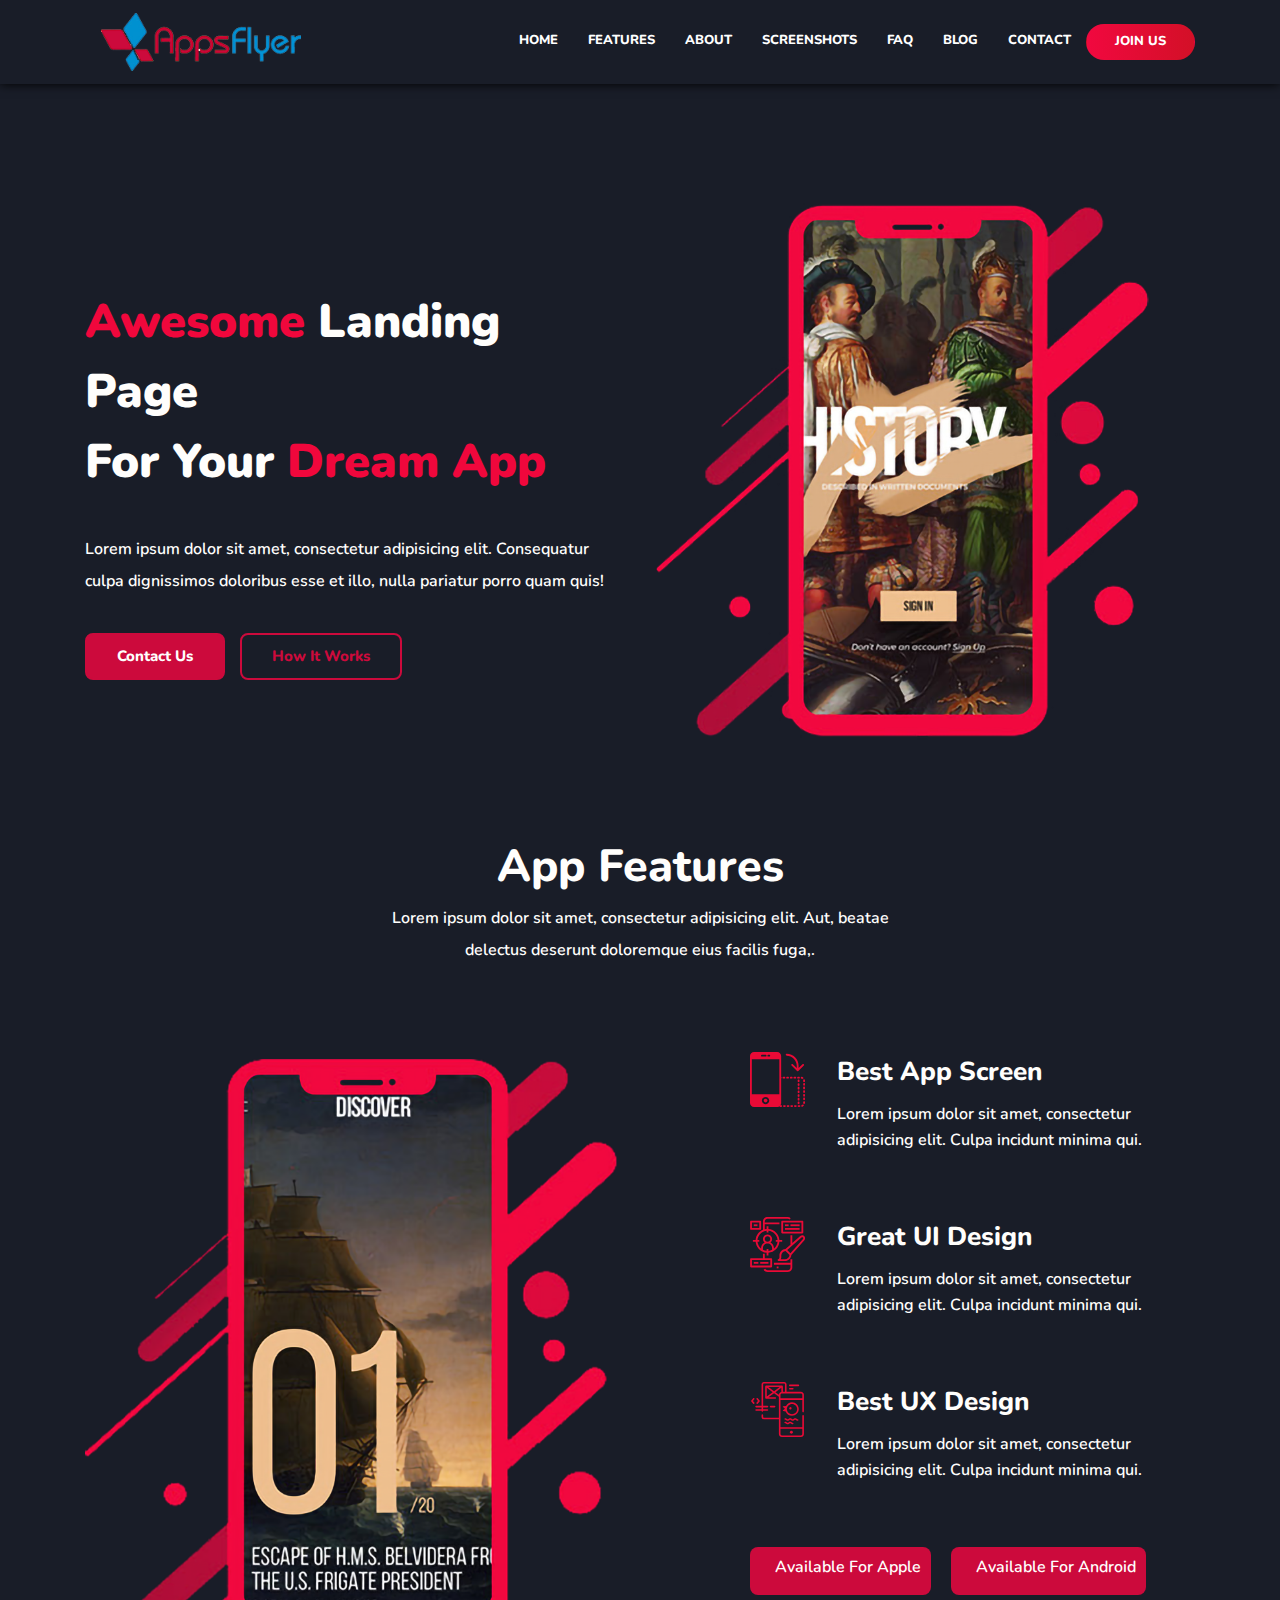
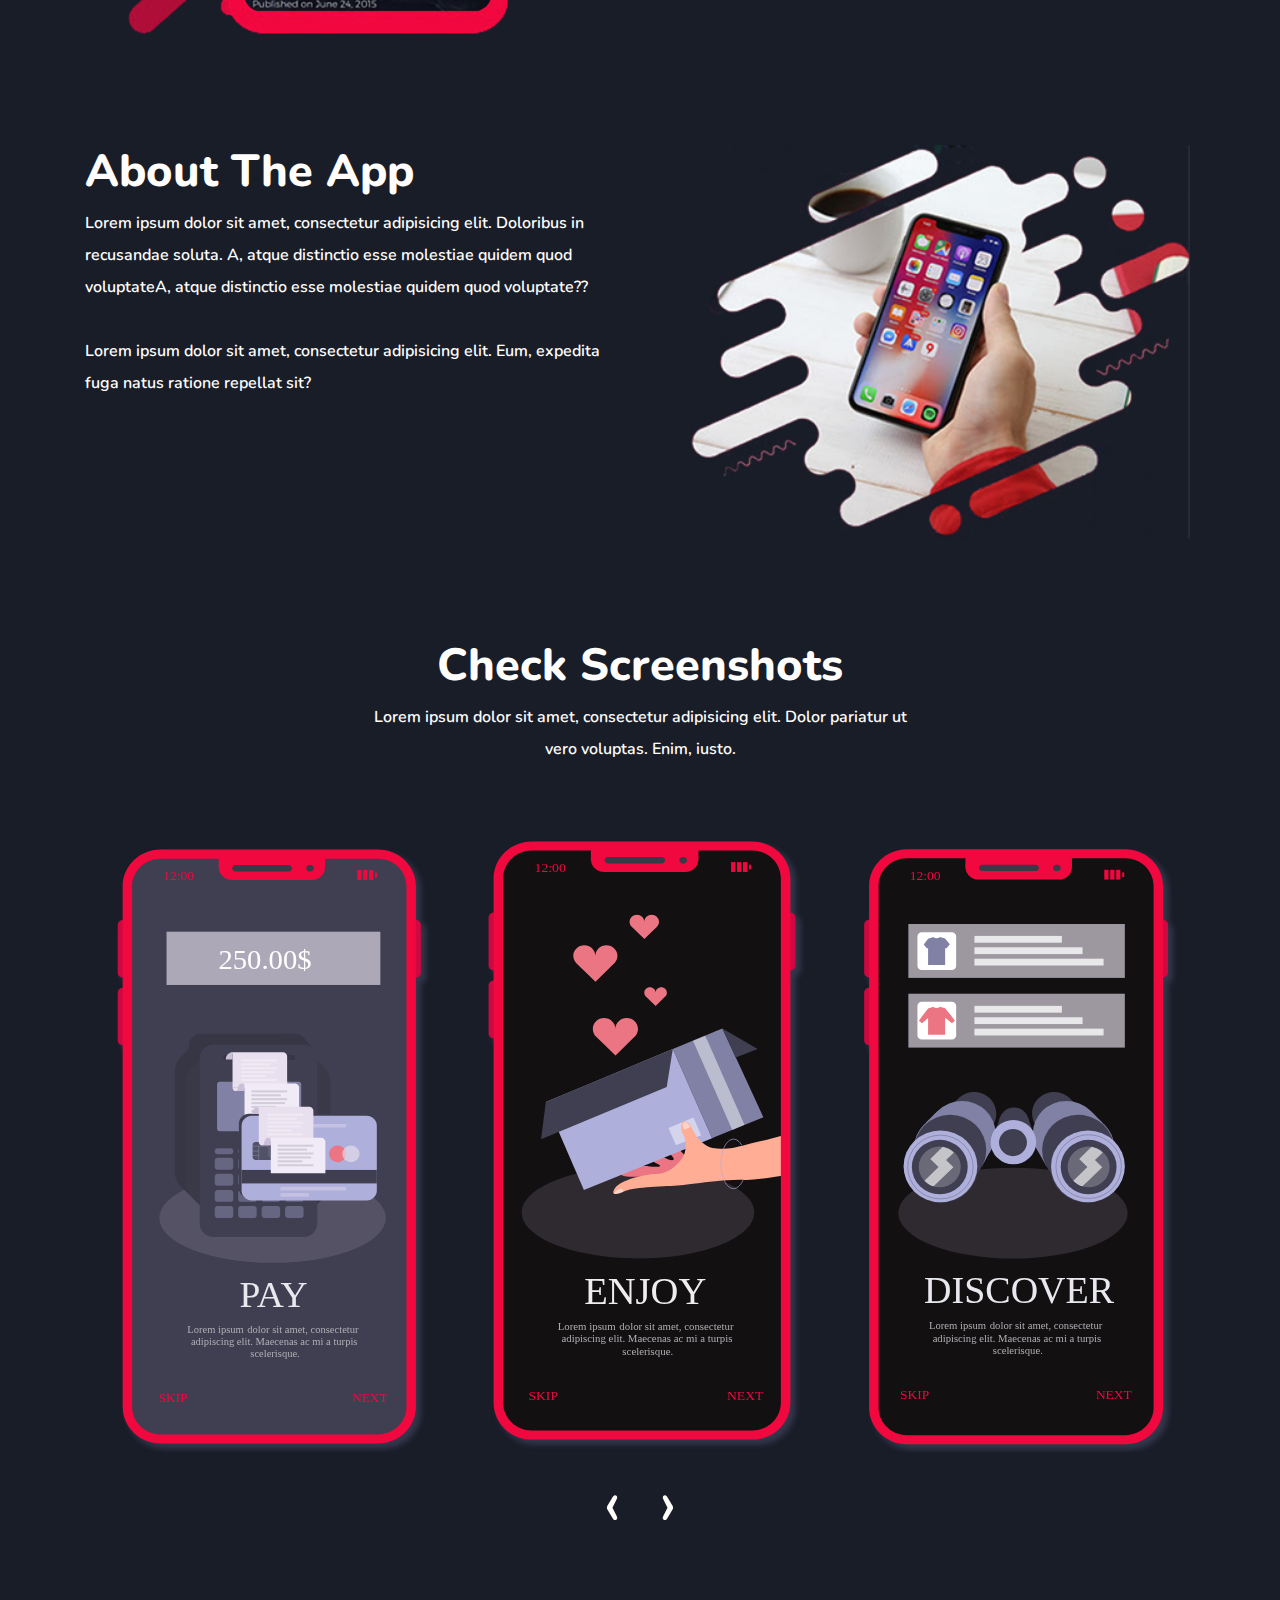
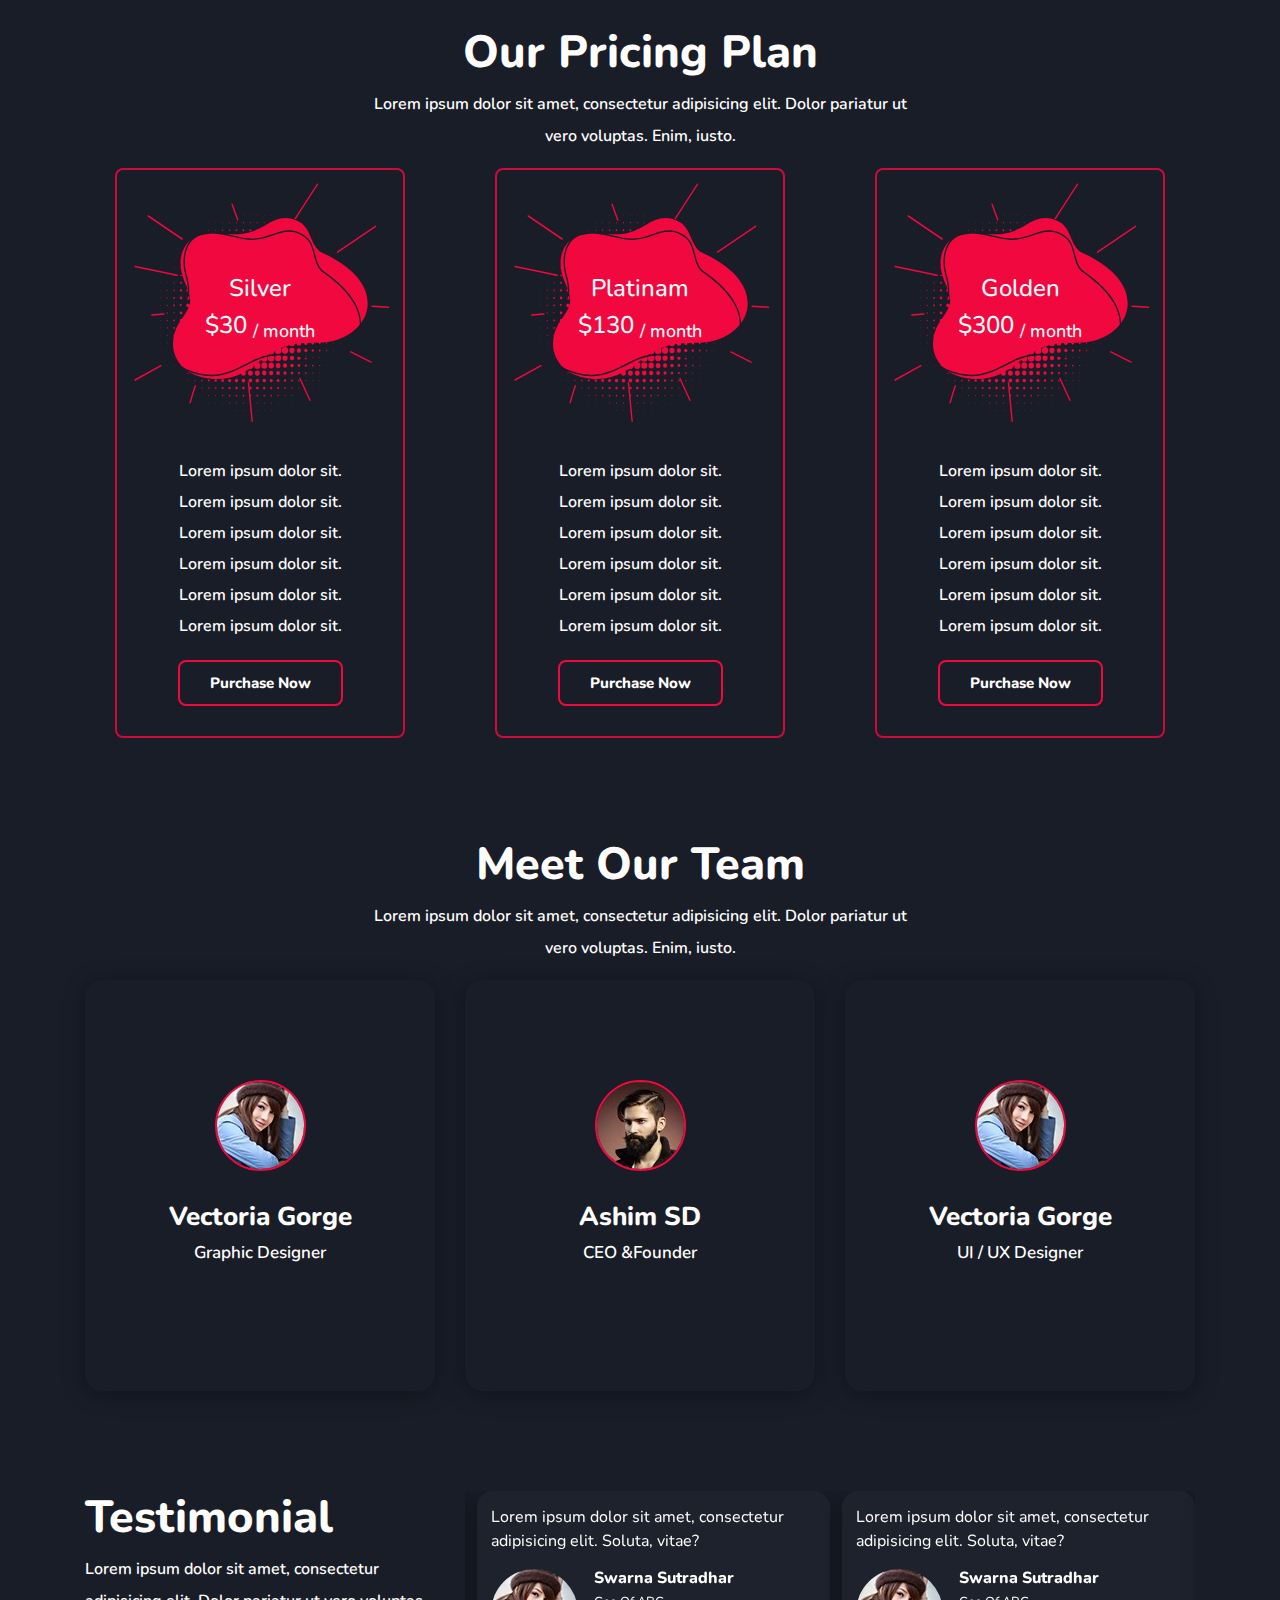
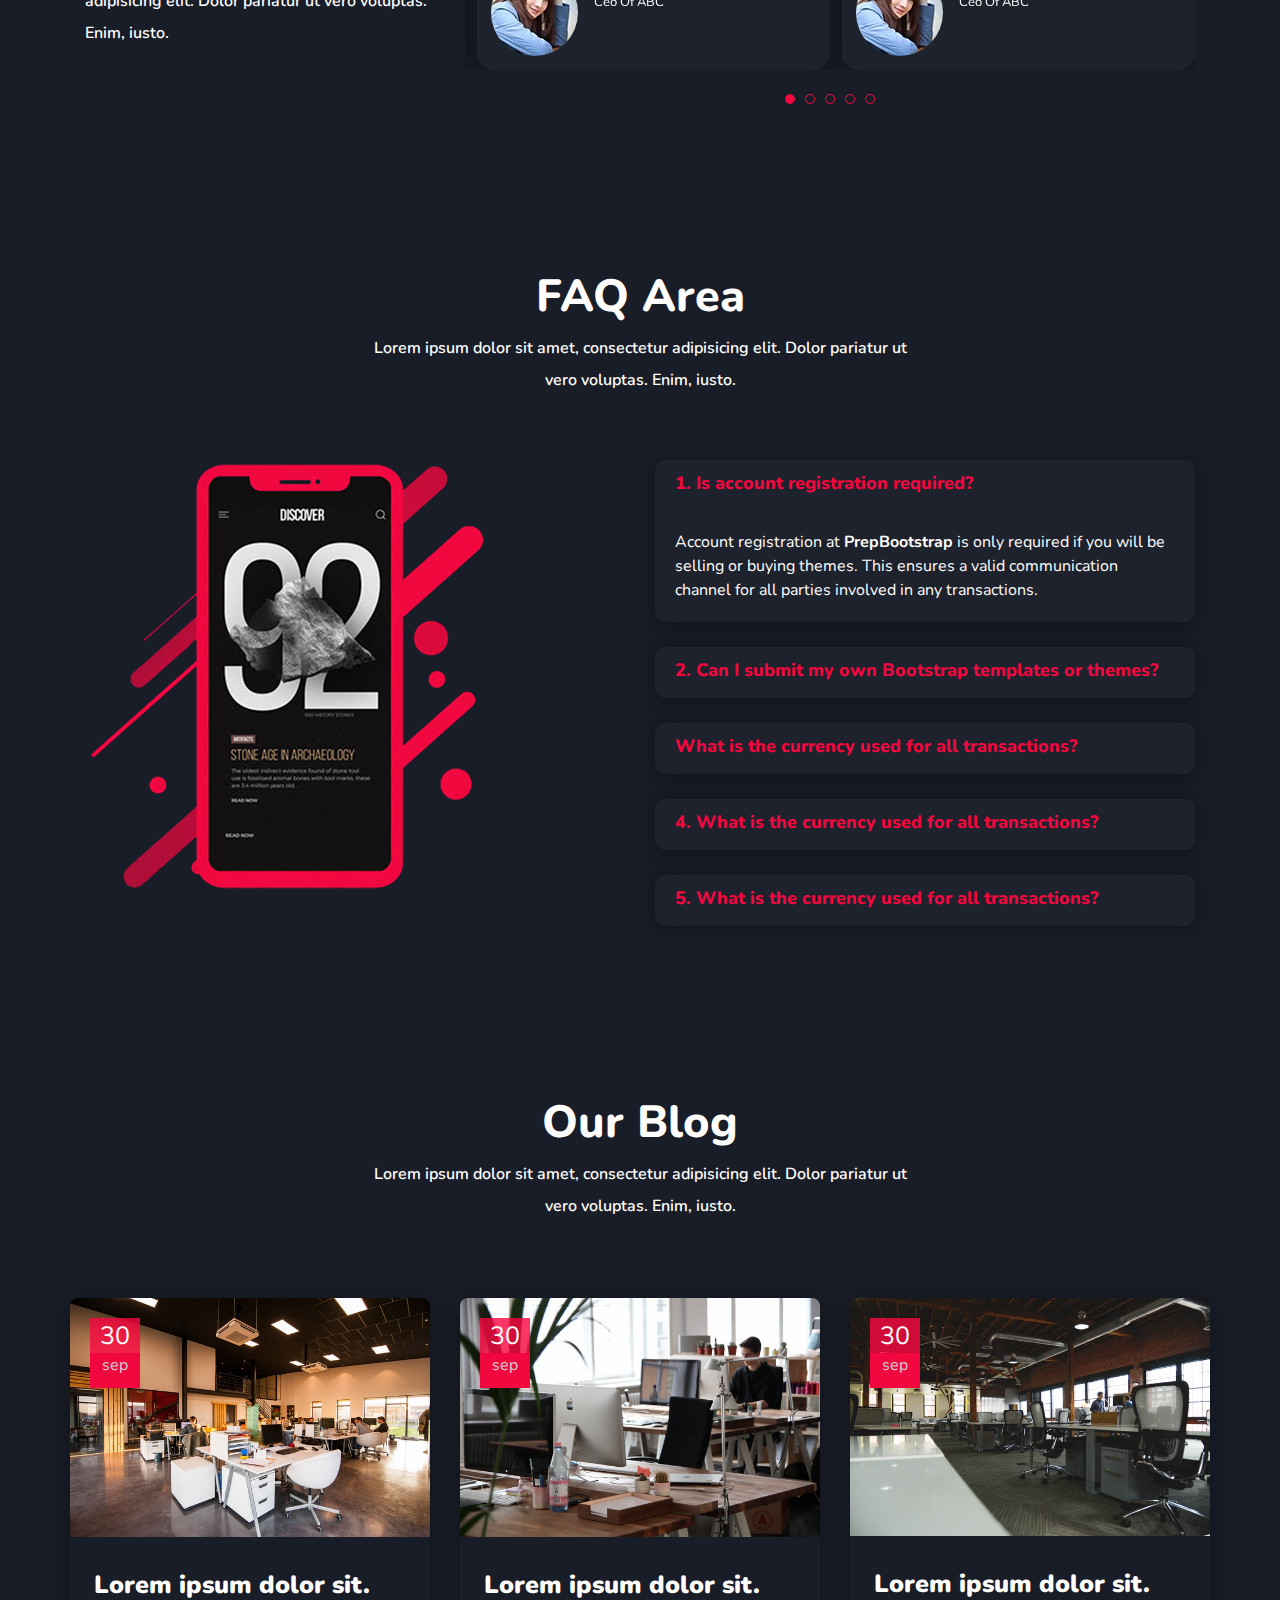
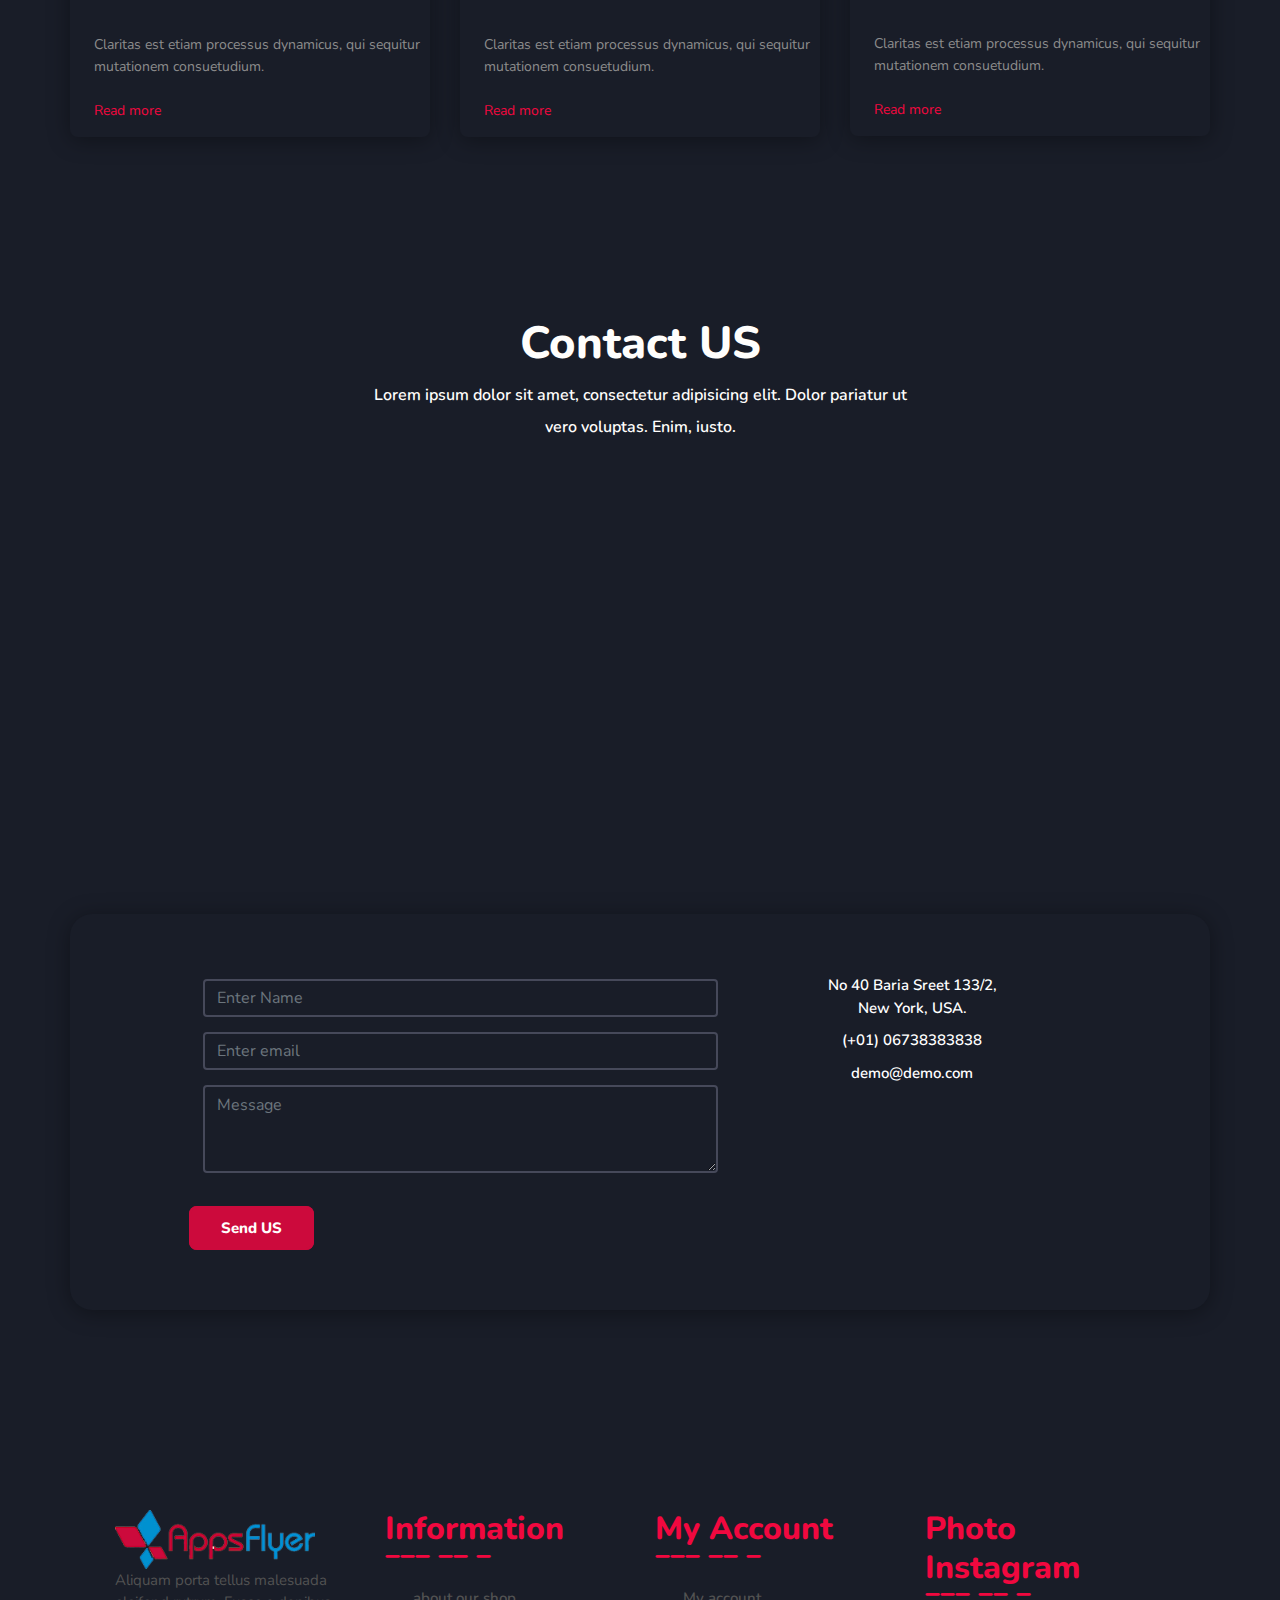
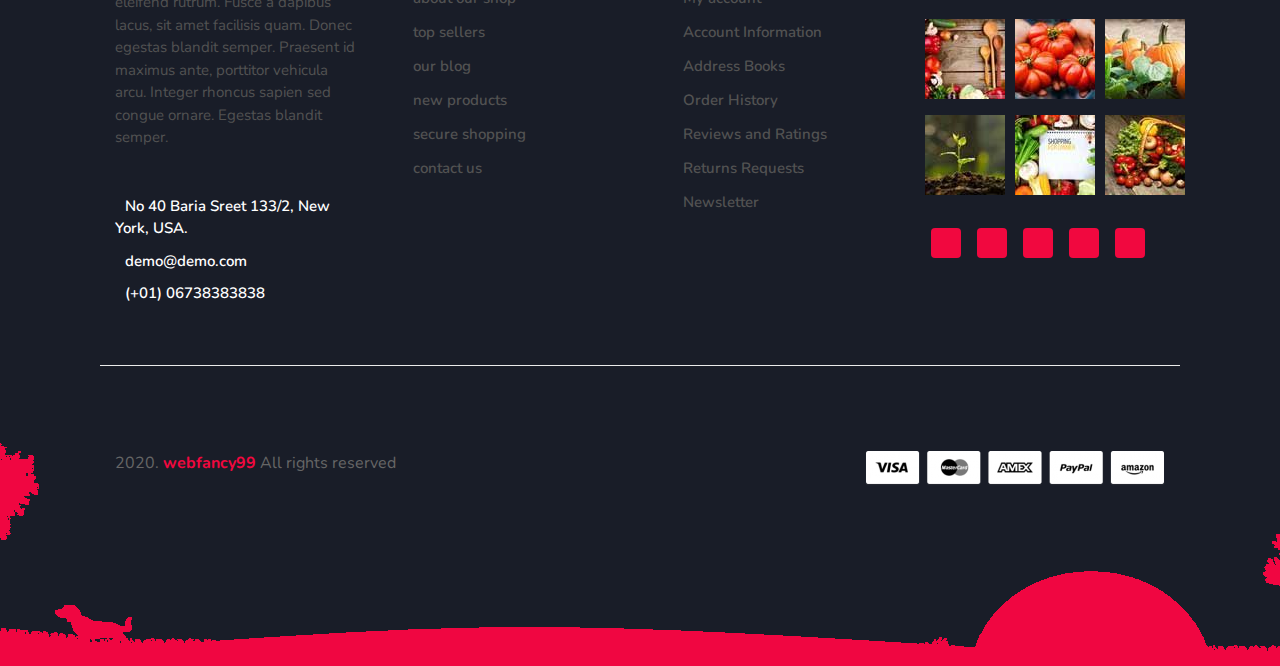
<file: index.html>
<!doctype html>
<html lang="en">


<head>
    <meta charset="UTF-8">
    <meta name="viewport"
          content="width=device-width, user-scalable=no, initial-scale=1.0, maximum-scale=1.0, minimum-scale=1.0">
    <meta http-equiv="X-UA-Compatible" content="ie=edge">
    <!--Page Title Here-->
    <title>App Landing Page</title>
    <!--Slick slider css file-->
    <link rel="stylesheet" href="css/slick.css">
    <!--Owl slider css file-->
    <link rel="stylesheet" href="css/owl.carousel.min.css">
    <!--bootstrap style css file-->
    <link rel="stylesheet" href="css/bootstrap.min.css">
    <!--Main style css file-->
    <link rel="stylesheet" href="css/style.css">
</head>
<body>

<!--banner and menu area -->
<div class="#Home">
    <!--    menu area-->
    <div class="menu-area">
        <div class="container">
            <nav class="navbar navbar-expand-lg navbar-light ">
                <a class="navbar-brand" href="#"><img class="img-fluid" src="images/logo.png" alt="logo"></a>
                <button class="navbar-toggler" type="button" data-toggle="collapse" data-target="#navbarNav" aria-controls="navbarNav" aria-expanded="false" aria-label="Toggle navigation">
                    <span class="navbar-toggler-icon"></span>
                </button>
                <div class="collapse navbar-collapse align-content-end" id="navbarNav">
                    <ul class="navbar-nav ">
                        <li class="nav-item active">
                            <a class="nav-link" href="#Home">Home</a>
                        </li>
                        <li class="nav-item">
                            <a class="nav-link" href="#Features">Features</a>
                        </li>
                        <li class="nav-item">
                            <a class="nav-link" href="#About">About</a>
                        </li>
                        <li class="nav-item">
                            <a class="nav-link" href="#Screenshots">Screenshots</a>
                        </li>
                        <li class="nav-item">
                            <a class="nav-link" href="#Faq">Faq</a>
                        </li>
                        <li class="nav-item">
                            <a class="nav-link" href="#blog-area">Blog</a>
                        </li>
                        <li class="nav-item">
                            <a class="nav-link" href="#Contact">Contact </a>
                        </li>
                        <li class="nav-item">
                            <a class="nav-link btn join-us-btn" href="#">Join Us</a>
                        </li>

                    </ul>
                </div>
            </nav>
        </div>
    </div>
   <!-- banner area-->
   <div class="banner-area">
       <div class="container mt-5">
           <div class="row">
               <div class="col-lg-6">
                   <h1 class="banner-heading"><span class="text-color">Awesome</span> Landing Page <br>For Your <span class="text-color">Dream App</span></h1>
                   <p class="banner-text">Lorem ipsum dolor sit amet, consectetur adipisicing elit. Consequatur culpa dignissimos doloribus esse et illo, nulla pariatur porro quam quis!</p>
                   <div class="banner-btn">
                       <ul class="d-flex">
                           <li><a class="btn btn1" href="#">Contact Us</a></li>
                           <li><a class="btn btn2" href="#"><i class="far fa-play-circle"></i> How It Works</a></li>
                       </ul>
                   </div>
               </div>
               <div class="col-lg-6">
                   <img class="img-fluid banner-img" src="images/1.png" alt="image">
               </div>
           </div>
       </div>
   </div>
</div>
<!--banner and menu area end-->

<!--app features area-->
<div id="Features">
    <div class="container">
        <div class="row">
            <div class="col-lg-6 text-center m-auto">
                <h2 class="section-heading">App Features</h2>
                <p class="section-text">Lorem ipsum dolor sit amet, consectetur adipisicing elit. Aut, beatae delectus deserunt doloremque eius facilis fuga,.</p>
            </div>
        </div>
        <div class="row feature-content-area">
            <div class="col-lg-6">
                <img class="img-fluid" src="images/2.png" alt="image">
            </div>
            <div class="col-lg-1"></div>
            <div class="col-lg-5">
                <ul class="feature-row d-flex">
                    <li><img src="images/screen.svg" alt="Image"></li>
                    <li>
                        <ul class="feature-content">
                            <li class="feature-title">Best App Screen</li>
                            <li class="feature-text">Lorem ipsum dolor sit amet, consectetur adipisicing elit. Culpa incidunt minima qui.</li>
                        </ul>
                    </li>
                </ul>
                <ul class="feature-row d-flex">
                    <li><img src="images/ui.svg" alt="Image"></li>
                    <li>
                        <ul class="feature-content">
                            <li class="feature-title">Great UI Design</li>
                            <li class="feature-text">Lorem ipsum dolor sit amet, consectetur adipisicing elit. Culpa incidunt minima qui.</li>
                        </ul>
                    </li>
                </ul>
                <ul class="feature-row d-flex">
                    <li><img src="images/ux.svg" alt="Image"></li>
                    <li>
                        <ul class="feature-content">
                            <li class="feature-title">Best UX Design</li>
                            <li class="feature-text">Lorem ipsum dolor sit amet, consectetur adipisicing elit. Culpa incidunt minima qui.</li>
                        </ul>
                    </li>
                </ul>
                <ul class="download-option d-flex">
                    <li class="download-option1">
                        <a class="apple" href="#">
                             <ul class="d-flex">
                                <li><i class="fab fa-apple"></i></li>
                                <li>Available For Apple</li>
                             </ul>
                        </a>
                    </li>
                    <li class="download-option2">
                        <a class="android" href="#">
                            <ul class="d-flex">
                               <li><i class="fab fa-google-play"></i></li>
                               <li>Available For Android</li>
                             </ul>
                        </a>
                    </li>
                </ul>
            </div>
        </div>
    </div>
</div>
<!--app features area END-->

<!--about area -->
<div id="About">
    <div class="container">
        <div class="row">
            <div class="col-lg-6">
                <h3 class="section-heading">About The App</h3>
                <p class="section-text">
                    Lorem ipsum dolor sit amet, consectetur adipisicing elit. Doloribus in recusandae soluta. A, atque distinctio esse molestiae quidem quod voluptateA, atque distinctio esse molestiae quidem quod voluptate??
                    <br>
                    <br>
                    Lorem ipsum dolor sit amet, consectetur adipisicing elit. Eum, expedita fuga natus ratione repellat sit?
                </p>
            </div>
            <div class="col-lg-6">
                <img class="img-fluid about-img" src="images/4.png" alt="image">
            </div>
        </div>
    </div>
</div>
<!--about area END-->

<!--Screenshot area-->
<div id="Screenshots">
    <div class="container">
        <div class="row">
            <div class="col-lg-6 text-center m-auto">
                <h3 class="section-heading">Check Screenshots</h3>
                <p class="section-text"> Lorem ipsum dolor sit amet, consectetur adipisicing elit. Dolor pariatur ut vero voluptas. Enim, iusto.</p>
            </div>
        </div>
        <div class="row pt-5">
            <div class="col-lg-12">
                <div class="screenshots-area">
                    <div class="owl-carousel">
                        <img class="img-fluid" src="images/mobile1.svg" alt="image">
                        <img class="img-fluid" src="images/mobile2.svg" alt="image">
                        <img class="img-fluid" src="images/mobile3.svg" alt="image">
                        <img class="img-fluid" src="images/mobile1.svg" alt="image">
                        <img class="img-fluid" src="images/mobile2.svg" alt="image">
                        <img class="img-fluid" src="images/mobile3.svg" alt="image">
                    </div>
                </div>
            </div>
        </div>
    </div>
</div>
<!--Screenshot area END-->

<!--Pricing area start-->
<div id="pricing-plan">
    <div class="container">
        <div class="row">
            <div class="col-lg-6 text-center m-auto">
                <h3 class="section-heading">Our Pricing Plan</h3>
                <p class="section-text"> Lorem ipsum dolor sit amet, consectetur adipisicing elit. Dolor pariatur ut vero voluptas. Enim, iusto.</p>
            </div>
        </div>
        <div class="row pricing-area">
            <div class="col-lg-4">
                <div class="pricing-table text-center" >
                    <div class="pricing-header">
                        <h4>Silver</h4>
                        <h4>$30 <sub>/ month</sub></h4>
                    </div>
                    <ul class="price-list-content">
                        <li>Lorem ipsum dolor sit. </li>
                        <li>Lorem ipsum dolor sit. </li>
                        <li>Lorem ipsum dolor sit. </li>
                        <li>Lorem ipsum dolor sit. </li>
                        <li>Lorem ipsum dolor sit. </li>
                        <li>Lorem ipsum dolor sit. </li>
                    </ul>
                    <a class="btn purchase-btn" href="#">Purchase Now</a>
                </div>
            </div>
            <div class="col-lg-4">
                <div class="pricing-table text-center" >
                    <div class="pricing-header">
                        <h4>Platinam</h4>
                        <h4>$130 <sub>/ month</sub></h4>
                    </div>
                    <ul class="price-list-content">
                        <li>Lorem ipsum dolor sit. </li>
                        <li>Lorem ipsum dolor sit. </li>
                        <li>Lorem ipsum dolor sit. </li>
                        <li>Lorem ipsum dolor sit. </li>
                        <li>Lorem ipsum dolor sit. </li>
                        <li>Lorem ipsum dolor sit. </li>
                    </ul>
                    <a class="btn purchase-btn" href="#">Purchase Now</a>
                </div>
            </div>
            <div class="col-lg-4">
                <div class="pricing-table text-center" >
                    <div class="pricing-header">
                        <h4>Golden</h4>
                        <h4>$300 <sub>/ month</sub></h4>
                    </div>
                    <ul class="price-list-content">
                        <li>Lorem ipsum dolor sit. </li>
                        <li>Lorem ipsum dolor sit. </li>
                        <li>Lorem ipsum dolor sit. </li>
                        <li>Lorem ipsum dolor sit. </li>
                        <li>Lorem ipsum dolor sit. </li>
                        <li>Lorem ipsum dolor sit. </li>
                    </ul>
                    <a class="btn purchase-btn" href="#">Purchase Now</a>
                </div>
            </div>
        </div>
    </div>
</div>
<!--Pricing area End-->

<!--Our team area-->
<div id="our-team">
    <div class="container">
        <div class="row">
            <div class="col-lg-6 text-center m-auto">
                <h3 class="section-heading">Meet Our Team </h3>
                <p class="section-text"> Lorem ipsum dolor sit amet, consectetur adipisicing elit. Dolor pariatur ut vero voluptas. Enim, iusto.</p>
            </div>
        </div>
        <div class="row our-team-area">
            <div class="col-lg-4">
                <div class="team-member text-center">
                    <img class="team-member-img" src="images/1.jpg" alt="image">
                    <h4 class="member-name">Vectoria  Gorge</h4>
                    <p class="member-post">Graphic Designer</p>
                    <ul class="d-flex social-media ">
                        <li><a href="#"><i class="fab fa-facebook-f"></i></a></li>
                        <li><a href="#"><i class="fab fa-behance"></i></a></li>
                        <li><a href="#"><i class="fab fa-linkedin-in"></i></a></li>
                    </ul>
                </div>
            </div>
            <div class="col-lg-4">
                <div class="team-member text-center">
                    <img class="team-member-img" src="images/2.jpg" alt="image">
                    <h4 class="member-name">Ashim SD</h4>
                    <p class="member-post">CEO &Founder</p>
                    <ul class="d-flex social-media ">
                        <li><a href="#"><i class="fab fa-facebook-f"></i></a></li>
                        <li><a href="#"><i class="fab fa-behance"></i></a></li>
                        <li><a href="#"><i class="fab fa-linkedin-in"></i></a></li>
                    </ul>
                </div>
            </div>
            <div class="col-lg-4">
                <div class="team-member text-center">
                    <img class="team-member-img" src="images/3.jpg" alt="image">
                    <h4 class="member-name">Vectoria  Gorge</h4>
                    <p class="member-post">UI / UX Designer</p>
                    <ul class="d-flex social-media ">
                        <li><a href="#"><i class="fab fa-facebook-f"></i></a></li>
                        <li><a href="#"><i class="fab fa-behance"></i></a></li>
                        <li><a href="#"><i class="fab fa-linkedin-in"></i></a></li>
                    </ul>
                </div>
            </div>
        </div>
        <div class="row testimonial-area">
            <div class="col-lg-4">
                <h3 class="section-heading">Testimonial</h3>
                <p class="section-text"> Lorem ipsum dolor sit amet, consectetur adipisicing elit. Dolor pariatur ut vero voluptas. Enim, iusto.</p>
            </div>
            <div class="col-lg-8 ">
                <div class="multiple-items">
                    <div class="clint-area">
                        <p>Lorem ipsum dolor sit amet, consectetur adipisicing elit. Soluta, vitae?</p>
                        <ul class="d-flex">
                            <li><img class="clint-img" src="images/1.jpg" alt="image"></li>
                            <li class="ml-3">
                                <h5 class="clint-name">Swarna Sutradhar</h5>
                                <p class="clint-post">Ceo Of ABC</p>
                            </li>
                        </ul>
                    </div>
                    <div class="clint-area">
                        <p>Lorem ipsum dolor sit amet, consectetur adipisicing elit. Soluta, vitae?</p>
                        <ul class="d-flex">
                            <li><img class="clint-img" src="images/1.jpg" alt="image"></li>
                            <li class="ml-3">
                                <h5 class="clint-name">Swarna Sutradhar</h5>
                                <p class="clint-post">Ceo Of ABC</p>
                            </li>
                        </ul>
                    </div>
                    <div class="clint-area">
                        <p>Lorem ipsum dolor sit amet, consectetur adipisicing elit. Soluta, vitae?</p>
                        <ul class="d-flex">
                            <li><img class="clint-img" src="images/1.jpg" alt="image"></li>
                            <li class="ml-3">
                                <h5 class="clint-name">Swarna Sutradhar</h5>
                                <p class="clint-post">Ceo Of ABC</p>
                            </li>
                        </ul>
                    </div>
                    <div class="clint-area">
                        <p>Lorem ipsum dolor sit amet, consectetur adipisicing elit. Soluta, vitae?</p>
                        <ul class="d-flex">
                            <li><img class="clint-img" src="images/1.jpg" alt="image"></li>
                            <li class="ml-3">
                                <h5 class="clint-name">Swarna Sutradhar</h5>
                                <p class="clint-post">Ceo Of ABC</p>
                            </li>
                        </ul>
                    </div>
                    <div class="clint-area">
                        <p>Lorem ipsum dolor sit amet, consectetur adipisicing elit. Soluta, vitae?</p>
                        <ul class="d-flex">
                            <li><img class="clint-img" src="images/1.jpg" alt="image"></li>
                            <li class="ml-3">
                                <h5 class="clint-name">Swarna Sutradhar</h5>
                                <p class="clint-post">Ceo Of ABC</p>
                            </li>
                        </ul>
                    </div>
                </div>
            </div>
        </div>
    </div>
</div>
<!--Our team area end-->

<!--faq area -->
<div id="Faq">
    <div class="container">
        <div class="row">
            <div class="col-lg-6 text-center m-auto">
                <h3 class="section-heading">FAQ Area</h3>
                <p class="section-text"> Lorem ipsum dolor sit amet, consectetur adipisicing elit. Dolor pariatur ut vero voluptas. Enim, iusto.</p>
            </div>
        </div>
        <div class="row">
            <div class="col-lg-6 mt-5">
                <img class="img-fluid" src="images/3.png" alt="image">
            </div>
            <div class="col-lg-6">
                <div class="panel-group mt-5" id="accordion">
                    <div class="panel panel-default">
                        <div class="panel-heading">
                            <h4 class="panel-title">
                                <a class="accordion-toggle" data-toggle="collapse" data-parent="#accordion" href="#collapseOne" aria-expanded="true">1. Is account registration required?</a>
                            </h4>
                        </div>
                        <div id="collapseOne" class="panel-collapse collapse in show">
                            <div class="panel-body">
                                Account registration at <strong>PrepBootstrap</strong> is only required if you will be selling or buying themes.
                                This ensures a valid communication channel for all parties involved in any transactions.
                            </div>
                        </div>
                    </div>
                    <div class="panel panel-default">
                        <div class="panel-heading">
                            <h4 class="panel-title">
                                <a class="accordion-toggle collapsed" data-toggle="collapse" data-parent="#accordion" href="#collapseTen">2. Can I submit my own Bootstrap templates or themes?</a>
                            </h4>
                        </div>
                        <div id="collapseTen" class="panel-collapse collapse">
                            <div class="panel-body">
                                A lot of the content of the site has been submitted by the community. Whether it is a commercial element/template/theme
                                or a free one, you are encouraged to contribute. All credits are published along with the resources.
                            </div>
                        </div>
                    </div>
                    <div class="panel panel-default">
                        <div class="panel-heading">
                            <h4 class="panel-title">
                                <a class="accordion-toggle collapsed" data-toggle="collapse" data-parent="#accordion" href="#collapseEleven">What is the currency used for all transactions?</a>
                            </h4>
                        </div>
                        <div id="collapseEleven" class="panel-collapse collapse">
                            <div class="panel-body">
                                All prices for themes, templates and other items, including each seller's or buyer's account balance are in <strong>USD</strong>
                            </div>
                        </div>
                    </div>
                    <div class="panel panel-default">
                        <div class="panel-heading">
                            <h4 class="panel-title">
                                <a class="accordion-toggle collapsed" data-toggle="collapse" data-parent="#accordion" href="#collapseEleven2">4. What is the currency used for all transactions?</a>
                            </h4>
                        </div>
                        <div id="collapseEleven2" class="panel-collapse collapse">
                            <div class="panel-body">
                                All prices for themes, templates and other items, including each seller's or buyer's account balance are in <strong>USD</strong>
                            </div>
                        </div>
                    </div>
                    <div class="panel panel-default">
                        <div class="panel-heading">
                            <h4 class="panel-title">
                                <a class="accordion-toggle collapsed" data-toggle="collapse" data-parent="#accordion" href="#collapseEleven3">5. What is the currency used for all transactions?</a>
                            </h4>
                        </div>
                        <div id="collapseEleven3" class="panel-collapse collapse">
                            <div class="panel-body">
                                All prices for themes, templates and other items, including each seller's or buyer's account balance are in <strong>USD</strong>
                            </div>
                        </div>
                    </div>
                </div>
            </div>
        </div>
    </div>
</div>
<!--faq area END-->

<!--blog area-->
<div id="blog-area">
    <div class="container">
        <div class="row">
            <div class="col-lg-6 text-center m-auto">
                <h3 class="section-heading">Our Blog</h3>
                <p class="section-text"> Lorem ipsum dolor sit amet, consectetur adipisicing elit. Dolor pariatur ut vero voluptas. Enim, iusto.</p>
            </div>
        </div>
    </div>
    <div class="container">
        <div class="row">
            <div class="row blog-are-content">
                <div class="col-lg-4">
                    <div class="post-card">
                        <img class="post-image img-fluid" src="images/blog1.jpg" alt="image">
                        <div class="overlay4"></div>
                        <div class="post-content pl-4">
                            <a class="post-heading" href="#">Lorem ipsum dolor sit.</a>
                            <div class="post-text">Claritas est etiam processus dynamicus, qui sequitur mutationem consuetudium.</div>
                            <a class="read-more" href="#">Read more <span class="pl-2"><i class="fad fa-caret-right"></i></span></a>
                        </div>
                    </div>
                </div>
                <div class="col-lg-4">
                    <div class="post-card">
                        <img class="post-image img-fluid" src="images/blog2.jpg" alt="image">
                        <div class="overlay4"></div>
                        <div class="post-content pl-4">
                            <a class="post-heading" href="#">Lorem ipsum dolor sit.</a>
                            <div class="post-text">Claritas est etiam processus dynamicus, qui sequitur mutationem consuetudium.</div>
                            <a class="read-more" href="#">Read more <span class="pl-2"><i class="fad fa-caret-right"></i></span></a>
                        </div>
                    </div>
                </div>
                <div class="col-lg-4">
                    <div class="post-card">
                        <img class="post-image img-fluid" src="images/blog3.jpg" alt="image">
                        <div class="overlay4"></div>
                        <div class="post-content pl-4">
                            <a class="post-heading" href="#">Lorem ipsum dolor sit. </a>
                            <div class="post-text">Claritas est etiam processus dynamicus, qui sequitur mutationem consuetudium.</div>
                            <a class="read-more" href="#">Read more <span class="pl-2"><i class="fad fa-caret-right"></i></span></a>
                        </div>
                    </div>
                </div>
            </div>
        </div>
    </div>
</div>
<!--blog area END-->

<!--contact us-->
<div id="Contact">
    <div class="container">
        <div class="row pb-5">
            <div class="col-lg-6 text-center m-auto">
                <h3 class="section-heading">Contact US </h3>
                <p class="section-text"> Lorem ipsum dolor sit amet, consectetur adipisicing elit. Dolor pariatur ut vero voluptas. Enim, iusto.</p>
            </div>
        </div>
    </div>
    <div class="container-fluid">
        <div class="row">
            <div class="col-lg-12">
                <iframe src="https://www.google.com/maps/embed?pb=!1m14!1m12!1m3!1d14639.913995436635!2d91.1833054!3d23.46124005!2m3!1f0!2f0!3f0!3m2!1i1024!2i768!4f13.1!5e0!3m2!1sen!2sbd!4v1597508273112!5m2!1sen!2sbd" width="100%" height="600" frameborder="0" style="border:0;border-radius: 18px" allowfullscreen="" aria-hidden="false" tabindex="0"></iframe>
            </div>
        </div>
    </div>
    <div class="container">
        <div class="row contact-form">
            <div class="col-lg-10 m-auto ">
                <div class="row">
                    <div class="col-lg-7">
                        <form method="post">
                            <input type="text" class="form-control" id="exampleInputName" aria-describedby="emailHelp" placeholder="Enter Name">
                            <input type="email" class="form-control" id="exampleInputEmail1" aria-describedby="emailHelp" placeholder="Enter email">
                            <textarea class="form-control" id="exampleFormControlTextarea1" rows="3" placeholder="Message "></textarea>
                            <div class="send-us">
                                <a href="#">Send US</a>
                            </div>
                        </form>
                    </div>
                    <div class="col-lg-5">
                        <ul class="text-center contact-area">
                            <li>
                                <i class="fas fa-map-marked-alt"></i>
                                <p>No 40 Baria Sreet 133/2, New York, USA.</p>
                            </li>
                            <li>
                                <i class="fas fa-phone-office"></i>
                                <p>(+01) 06738383838</p>
                            </li>
                            <li>
                                <i class="fas fa-envelope-open-text"></i>
                                <p>demo@demo.com</p>
                            </li>
                        </ul>
                    </div>
                </div>
            </div>
        </div>
    </div>
</div>
<!--contact us END-->

<!--Footer area -->
<div id="footer">
    <div class="container">
        <div class="row">
            <div class="col-lg-3">
                <a class="footer-logo" href="#"><img src="images/logo.png" alt="logo"></a>
                <p class="footer-text">Aliquam porta tellus malesuada eleifend rutrum. Fusce a dapibus lacus, sit amet facilisis quam. Donec egestas blandit semper. Praesent id maximus ante, porttitor vehicula arcu. Integer rhoncus sapien sed congue ornare. Egestas blandit semper.</p>
                <div class="contact-information">
                    <ul>
                        <li><i class="fas fa-map-marker-alt"></i>No 40 Baria Sreet 133/2, New York, USA.</li>
                        <li><i class="fas fa-envelope"></i>demo@demo.com</li>
                        <li><i class="fas fa-phone-rotary"></i>(+01) 06738383838</li>
                    </ul>
                </div>
            </div>
            <div class="col-lg-3">
                <h2 class="footer-heading">Information</h2>
                <div class="information-link">
                    <ul>
                        <li><a href="#"><i class="far fa-arrow-alt-circle-right"></i> about our shop</a></li>
                        <li><a href="#"><i class="far fa-arrow-alt-circle-right"></i> top sellers</a></li>
                        <li><a href="#"><i class="far fa-arrow-alt-circle-right"></i> our blog</a></li>
                        <li><a href="#"><i class="far fa-arrow-alt-circle-right"></i> new products</a></li>
                        <li><a href="#"><i class="far fa-arrow-alt-circle-right"></i> secure shopping</a></li>
                        <li><a href="#"><i class="far fa-arrow-alt-circle-right"></i> contact us</a></li>
                    </ul>
                </div>
            </div>
            <div class="col-lg-3">
                <h2 class="footer-heading">my account</h2>
                <div class="information-link">
                    <ul>
                        <li><a href="#"><i class="far fa-arrow-alt-circle-right"></i>My account</a></li>
                        <li><a href="#"><i class="far fa-arrow-alt-circle-right"></i> Account Information</a></li>
                        <li><a href="#"><i class="far fa-arrow-alt-circle-right"></i> Address Books</a></li>
                        <li><a href="#"><i class="far fa-arrow-alt-circle-right"></i> Order History </a></li>
                        <li><a href="#"><i class="far fa-arrow-alt-circle-right"></i> Reviews and Ratings </a></li>
                        <li><a href="#"><i class="far fa-arrow-alt-circle-right"></i> Returns Requests </a></li>
                        <li><a href="#"><i class="far fa-arrow-alt-circle-right"></i> Newsletter</a></li>
                    </ul>
                </div>
            </div>
            <div class="col-lg-3">
                <h2 class="footer-heading">photo instagram</h2>
                <div class="insta-photo">
                    <div class="row">
                        <div class="col-lg-4"><img src="images/instagram/1.jpg" alt="instagram photo"></div>
                        <div class="col-lg-4"><img src="images/instagram/2.jpg" alt="instagram photo"></div>
                        <div class="col-lg-4"><img src="images/instagram/3.jpg" alt="instagram photo"></div>
                    </div>
                    <div class="row mt-3">
                        <div class="col-lg-4"><img src="images/instagram/4.jpg" alt="instagram photo"></div>
                        <div class="col-lg-4"><img src="images/instagram/5.jpg" alt="instagram photo"></div>
                        <div class="col-lg-4"><img src="images/instagram/6.jpg" alt="instagram photo"></div>
                    </div>
                </div>
                <div class="social-media-share">
                    <ul>
                        <li><a href="#"><i class="fab fa-facebook-f"></i></a></li>
                        <li><a href="#"><i class="fab fa-twitter"></i></a></li>
                        <li><a href="#"><i class="fab fa-instagram"></i></a></li>
                        <li><a href="#"><i class="fab fa-behance"></i></a></li>
                        <li><a href="#"><i class="fab fa-pinterest-p"></i></a></li>
                    </ul>
                </div>
            </div>
        </div>
        <div class="row footer-bottom">
            <div class="col-lg-6">
                <div class="copyright-area float-left"><i class="far fa-copyright"></i> 2020. <a href="https://www.behance.net/webfancy99"><strong>webfancy99</strong></a> All rights reserved</div>
            </div>
            <div class="col-lg-6">
                <a href="#"><img class="img-fluid float-right payment-card" src="images/payment.png" alt="payment"></a>
            </div>
        </div>
    </div>
</div>
<!--Footer area End-->



<!--Main jquery js file-->
<script src="js/jquery-3.2.1.slim.min.js"></script>
<!--owl.carousel slider js file-->
<script src="js/owl.carousel.min.js"></script>
<!--slick slider js file-->
<script src="js/slick.min.js"></script>
<!--bootstrap js file-->
<script src="js/bootstrap.min.js"></script>
<!--Font-Awesome js file-->
<script src="js/Font-Awesome.js"></script>
<!--custom js file-->
<script src="js/custom.js"></script>
</body>


</html>
</file>
<file: css/style.css>
/* --------------------------
:: Template Name: Mobile apps Landing Page
:: Template Author: webfancy99
:: Template Author URI: https://www.behance.net/webfancy99
:: Description: Bizzone is a One Page Business Landing Template. It's very clean, creative & beautiful. It's super responsive & ultra light.
:: Version: v1.0
:: Created: 11/05/2020  MM/DD/YYYY
-------------------------- */


/* ----------------------
[Table of contents]
01.Common CSS
02.Banner and menu area CSS
    02.1.Menu area
    02.2.Banner area
03.App Feature CSS
04.About CSS
05.Screenshot CSS
06.Pricing CSS
07.Our team  CSS
08.FAQ CSS
09.Blog CSS
10.Contact Us
11.Footer
12.Responsive CSS

13.Download  CSS
14.Blog CSS
16.Contact Us
17.Company Info CSS
18.Footer CSS
19.Proloader CSS
 --------------------------*/

/*Google font link*/
@import url('https://fonts.googleapis.com/css2?family=Nunito:wght@300;400;600;700;800;900&amp;display=swap');

/*-------:: 1.common css Start-------*/
*{
    padding: 0;
    margin: 0;
    font-family: 'Nunito', sans-serif;
    text-decoration: none;
    list-style: none;
    color: #fffefc;
}
html {
    scroll-behavior: smooth;
}
body{
    background-color: #191d28;
}
a{
    text-decoration: none;
}
a:hover{
    text-decoration: none;
    color: black;
}
ul,li{
    list-style: none;
    padding: 0;
    margin: 0;
}
.text-color{
    color: #f0073c !important;
}
::-moz-selection { /* Code for Firefox */
    background: #cc0a3c;
    color: #fff;
}

::selection {
    background: #cc0a3c;
    color: #fff;
}
/*common css end*/
/*============================*/

/*-----:: 2.banner and menu area-----*/
.menu-area{
    box-shadow: 0 0 10px 0 #000;
    margin-bottom: 10px;
}

#navbarNav{
    position: absolute;
    right: 0;
}
.navbar-light .navbar-brand {
    width: 200px;
}
.nav-link {
    color: white !important;
    font-weight: 800;
    padding: 7px 15px !important;
    transition: all linear .3s;
    position: relative;
    text-transform: uppercase;
    font-size: 13px;
}
.nav-link:after{
    position: absolute;
    content: "";
    height: 2px;
    width: 0;
    background-color: #f1083f;
    bottom: 0;
    left: 11px;
    transition: all linear .4s;
}
.nav-link:hover{
    color: #f1083f !important;
}
.nav-link:hover.nav-link:after{
    position: absolute;
    content: "";
    height: 2px;
    width: 80%;
    background-color: #f1083f;
    bottom: 0;
    left: 11px;
}
.join-us-btn{
    color: white !important;
    font-weight: 800;
    transition: all linear .3s;
    position: relative;
    text-transform: uppercase;
    background: #f1083f;  /* fallback for old browsers */
    background: -webkit-linear-gradient(to right, #f1083f, #d31027);  /* Chrome 10-25, Safari 5.1-6 */
    background: linear-gradient(to right, #f1083f, #D31027); /* W3C, IE 10+/ Edge, Firefox 16+, Chrome 26+, Opera 12+, Safari 7+ */
    padding: 7px 28px !important;
    border-radius: 28px;
}
.join-us-btn:hover{
    color: #fff !important;
}
.banner-heading{
    font-weight: 900;
    font-size: 47px;
    line-height: 70px;
    margin-top: 85px;
}
.banner-text{
    font-weight: 600;
    line-height: 32px;
    font-size: 16px;
    margin: 36px 0;
}
.banner-btn ul li a{
    border: 2px solid #cc0a3c;
    padding: 10px 30px;
    font-size: 15px;
    font-weight: 800;
    border-radius: 8px;
    color: #fffefc;
}
.banner-btn ul li .btn1{
    background-color: #cc0a3c;

}
.banner-btn ul li .btn2{
    border: 2px solid #cc0a3c;
    color: #cc0a3c;
    margin-left: 15px;
}
.banner-btn ul li .btn2 i{
    color: #cc0a3c;

}
.banner-area{
    padding: 60px 0 100px 0;
}


/*<!--:: 3.app features area-->*/
#Features{
    padding: 0 0 100px 0;
}
.section-heading{
    font-weight: 800;
    font-size: 45px;
}
.section-text{
    font-weight: 600;
    line-height: 32px;
    font-size: 16px;
}
.feature-content-area{
    padding: 70px 0 0 0;
}

.feature-row{
    margin-bottom: 64px;
}
.feature-row li img{
    max-width: 55px;
    margin-right: 32px;
}
.feature-title{
    font-size: 26px;
    font-weight: 800;
    margin: 0 0 10px 0;
    cursor: pointer;
    transition: all linear .3s;
}
.feature-title:hover{
    color: #cc0a3c;
}
.feature-text{
    font-weight: 600;
    line-height: 26px;
    font-size: 16px;
}
.download-option1 a ul,
.download-option2 a ul{
    background-color: #cc0a3c;
    padding: 10px 10px;
    border-radius: 8px;
}
.download-option1 a ul li ,
.download-option2 a ul li{
    background-color: #cc0a3c;
    font-weight: 600;
    line-height: 20px;
    font-size: 16px;
}
.download-option2{
    margin-left: 20px;
}
.download-option1 a ul li i,
.download-option2 a ul li i{
    color: #fff !important;
    margin-right: 15px;
    font-size: 40px;
    background-color: #cc0a3c;
}
/*<!--app features area END-->*/




/*<!--:: 4.about  area -->*/
#about{
    padding-bottom: 100px;
}
.about-img{
    width: 500px;
    margin-left: 35px;
}
/*<!--about  area END-->*/

/*===================================================*/

/*<!--:: 5.Screenshot area-->*/
#Screenshots{
    padding: 100px 0;
}
.screenshots-area .owl-carousel .owl-nav{
    left: 50%;
    position: absolute;
    transform: translateX(-50%);
}
.screenshots-area .owl-carousel .owl-nav button{
    font-size: 69px !important;
    margin: 0 19px;
}
.screenshots-area .owl-carousel .owl-nav button span:hover{
    color: #cc0a3c;
}
/*<!--Screenshot area END-->*/

/*===================================================*/

/*-----:: 6.Pricing area start-----:: 3*/
#pricing-plan{
    padding: 50px 0 100px 0;
}
.pricing-table{
    border: 2px solid #cc0a3c;
    border-radius: 8px;
    margin: 0 30px;
    padding:0 0 30px 0;
    transition: all linear .5s;
}
.pricing-header{
    background-image: url("../images/background.svg");
    background-size: cover;
    background-position: center;
    background-repeat: no-repeat;
    padding: 104px 0;
    transition: all linear .5s;
}
.price-list-content li{
    font-weight: 600;
    margin: 7px 0;
}
.pricing-table:hover .pricing-header{
    filter: hue-rotate(180deg);
    -webkit-filter: hue-rotate(180deg);
    background-image: url("../images/background.svg");
}
.purchase-btn{
    margin-top: 15px;
    padding: 10px 30px;
    font-size: 15px;
    font-weight: 800;
    border-radius: 8px;
    color: #fffefc;
    border: 2px solid #f1083f;
}
.purchase-btn:hover{
    background-color: #f1083f;
    color: #fffefc;
}
/*-----:: 6.Pricing area End-----:: 3*/

/*===================================================*/

/*<!--:: 7.Our team area-->*/
.team-member{
    padding: 100px 0;
    border-radius: 18px;
    box-shadow: 0 3px 22px #0000005c;
    transition: all linear .3s;
}
.team-member:hover{
    background-color: #1e222d;
}
.team-member-img{
    border: 2px solid #f1083f;
    border-radius: 57px;
}
.member-name{
    font-size: 26px;
    font-weight: 800;
    margin-top: 30px;
}
.team-member:hover .member-name{
    color: #f1083f;
}
.member-post{
    font-weight: 600;
    font-size: 17px;
}
.team-member:hover .member-post{
    color: #f1083f;
}
.social-media{
    margin-left: 110px;
    margin-top: 25px;
}

.social-media li{
    margin: 0 13px;
}
.social-media li a i:hover{
    color:#f1083f ;
}
.testimonial-area{
    padding: 100px 0;
}
.clint-area{
    box-shadow: 0 3px 22px #0000005c;
    background-color: #1e222d;
    border-radius: 16px;
    padding: 14px;
    margin-left: 12px;
}
.clint-img{
    border-radius: 57px;
}
.clint-name{
    font-size: 16px;
    font-weight: 800;
    margin: 0 0 5px 0;
}
.clint-post{
    font-size: 13px;
    margin: 0;
}
.multiple-items .slick-dots{
    display: flex;
    left: 50%;
    position: absolute;
    transform: translateX(-50%);
    margin-top: 24px;
}
.multiple-items .slick-dots li button{
    font-size: 0;
    border: none;
}
.multiple-items .slick-dots li{
    height: 10px;
    width: 10px;
    border:1px solid #f1083f;
    margin: 0 5px;
    border-radius: 10px;
}
.multiple-items .slick-dots .slick-active{
    height: 10px;
    width: 10px;
    background-color: #f1083f;
    margin: 0 5px;
    border-radius: 10px;
}
/*<!--Our team area end-->*/

/*===================================================*/

/*<!--:: 8.faq area -->*/
#Faq{
    padding: 100px 0;
}
.panel{
    margin-top: 25px;
    box-shadow: 0 3px 22px #0000005c;
    background-color: #1e222d;
    border-radius: 10px;

}
.panel-heading{
    padding: 7px 0 7px 20px;
}
.panel-title a{
    color: #f1083f;
    font-weight: 800;
    font-size: 18px;
}
.panel-body{
    padding: 20px;
}
/*<!--faq area END-->*/

/*===================================================*/

/*-----:: 9.Blog area start -----*/
#blog-area{
    padding: 70px 0;
}
.blog-are-content{
    padding-top: 50px;
}
.post-card{
    position: relative;
    overflow: hidden;
    box-shadow: 0 3px 22px #0000005c;
    border-radius: 8px;
    margin:10px 0 ;
    padding: 0 0 15px 0;
}
.post-card::after{
    position: absolute;
    content: "30";
    height: 35px;
    width: 50px;
    background-color: #f70840cf;
    top: 20px;
    left: 20px;
    display: inline-block;
    color: white;
    text-align: center;
    font-size: 25px;
    transition: all linear .3s;

}
.post-card::before{
    position: absolute;
    content: "sep";
    height: 35px;
    width: 50px;
    background-color: #f1083f;
    display: inline-block;
    z-index: 99;
    top: 55px;
    left: 20px;
    color: #d0d0d0;
    text-align: center;
    transition: all linear .3s;

}
.post-image{
    position: relative;
    cursor: pointer;
    transition: all linear .3s;

}
.post-card:hover .post-image{
    -webkit-transition: all 0.2s linear;
    -moz-transition: all 0.2s linear;
    -ms-transition: all 0.2s linear;
    -o-transition: all 0.2s linear;
    transition: all 0.2s linear;
    -webkit-transform: scale(1.2, 1.2);
    -ms-transform: scale(1.2, 1.2);
    transform: scale(1.2, 1.2);
}
.overlay4{
    position: absolute;
    top: 0;
    background-color: #111111;
    height: 25.5%;
    width: 50%;
    opacity: 0;
    transition: all linear .3s;
}

.post-heading{
    margin-top: 30px;
    font-size: 25px;
    font-weight: 900;
    color:#fffefc;
    transition: all linear .3s;
    display: inline-block;
}
.post-heading:hover{
    color: #f1083f;
}
.post-text{
    margin-top: 30px;
    font-size: 14px;
    line-height: 22px;
    font-weight: 400;
    color: #8c8c8c;
    margin-bottom: 20px;

}
.read-more {
    display: inline-block;
    font-size: 14px;
    line-height: 22px;
    font-weight: 400;
    color: #f1083f;
}
.read-more:hover{
    color: #f1083f;

}
/*blog area end*/

/*===================================================*/

/*-----:: 10.contact area-----*/
#Contact{
    padding: 100px 0;
}
.contact-form{
    padding: 50px 10px;
    margin-top: -200px;
    z-index: 9999;
    position: relative;
    border-radius: 22px;
    background-color:  #191d28;
    box-shadow: 0 3px 22px #0000005c;

}
.form-control{
    background-color: transparent;
    border:2px solid #46495a;
    margin: 15px;
}
.send-us{
    margin: 43px 0 20px 1px;
}
.send-us a{
    border: 2px solid #cc0a3c;
    padding: 10px 30px;
    font-size: 15px;
    font-weight: 800;
    border-radius: 8px;
    color: #fffefc;
    background-color: #cc0a3c;
}
.contact-area{
    padding: 0 80px;
}
.contact-area li i{
    color: #cc0a3c;
    font-size: 35px;
    margin-top: 10px;
}
.contact-area li p{
    font-size: 15px;
    color: #fff;
    margin: 10px 0;
    font-weight: 600;
}
/*contact area END*/

/*===================================================*/

 /*-----:: 11.Footer CSS Start-----*/
#footer{
    background-image: url("../images/bg-footer.png");
    background-repeat: no-repeat;
    background-position: bottom;
    position: relative;
    padding: 100px;
}
.footer-logo img{
    width: 200px;
}
.footer-heading{
    text-transform: capitalize;
    font-weight: 800;
    position: relative;
    margin-bottom: 32px;
    color: #f1083f;
}
.footer-heading::after {
    content: "___ __ _ ";
    position: absolute;
    color: #f1083f;
    bottom: -15px;
    left: 0;
    font-size: 30px;
    font-weight: 800;
}
.footer-text{
    font-size: 15px;
    color: #525252;
}
.contact-information ul{
    display: inline-block;
    padding: 0;
    margin-top: 20px;
}
.contact-information ul li{
    font-size: 15px;
    color: #fff;
    margin: 10px 0;
    font-weight: 600;
}
.contact-information ul li i{
    margin-right: 10px;
    width: 20px;
    color: #f1083f;
}
.social-media-share{
    margin-top: 30px;
}
.social-media-share ul{
    margin: 0;
    padding: 0;
}
.social-media-share ul li{
    display: inline-block;
    margin: 3px 6px 3px 6px;
}
.social-media-share ul li a{
    display: inline-block;
    background: #f1083f;
    color: #FFF;
    width: 30px;
    height: 30px;
    text-align: center;
    line-height: 30px;
    border-radius: 4px;
}
.social-media-share ul li a i{
    color: #FFF;
    text-align: center;
    line-height: 30px;
}.social-media-share ul li a i:hover{
     color: #FFF;
     text-align: center;
     line-height: 30px;
 }
.information-link ul li{
    padding: 5px 0 5px 20px;
}
.information-link ul li a i{
    color: #ccc;
    font-size: 15px;
    margin-right: 8px;
}
.information-link ul li a{
    font-size: 15px;
    color: #525252;
    font-weight: 600;
    transition: all linear .3s;
}
.information-link ul li a:hover{
    color: #f1083f;
}
.information-link ul li a i:hover{
    color: #f1083f;
    font-size: 15px;
}
.footer-bottom{
    margin-top: 50px;
    padding: 85px 0 80px;
    border-top: 1px solid #ebebeb;
}
.copyright-area{
    font-size: 16px;
    color: #666;
}
.copyright-area a strong{
    color: #f1083f;
}

 /*Footer CSS eND*/

/*===================================================*/

/*-----:: 12.responsive area-----*/
@media screen and (max-width: 1200px){
     #footer{
         background-size: contain;
     }
}
@media screen and (max-width: 1024px){

}
@media screen and (max-width: 900px){
    .navbar-light .navbar-toggler-icon {
        background-color: #f1083f;
    }
    #navbarNav {
        position: absolute;
        right: 0;
        background-color: #191d28;
        box-shadow: 0 3px 22px #d60f295c;
        top: 62px;
        z-index: 99;
    }
    #navbarNav .navbar-nav li{
        margin: 6px 0;
    }
    .banner-area {
        padding: 12px 0 100px 0;
    }
    .banner-heading{
        margin-top: 0;
    }
    .banner-img{
        margin-top: 50px;
    }
    .feature-content-area .col-lg-5{
        margin-top: 110px;
    }
    .pricing-area .col-lg-4{
        max-width: 360px;
    }
    .pricing-area .col-lg-4:nth-child(3){
        margin: 0 auto;
    }
    .pricing-area .col-lg-4:nth-child(3){
        margin-top: 65px;
    }
    .our-team-area .col-lg-4{
        max-width: 360px;
    }
    .our-team-area .col-lg-4:nth-child(3){
        margin: 0 auto;
    }
    .our-team-area .col-lg-4:nth-child(3){
        margin-top: 65px;
    }
    .blog-are-content .col-lg-4{
        max-width: 360px;
    }
    .blog-are-content .col-lg-4:nth-child(3){
        margin: 0 auto;
    }
    .blog-are-content .col-lg-4:nth-child(3){
        margin-top: 65px;
    }
    .insta-photo .row .col-lg-4 {
        max-width: 86px;
    }
}
@media screen and (max-width: 768px){

}
@media screen and (max-width: 600px){
    .banner-heading {
        font-size: 42px;
    }
    .pricing-area .col-lg-4 {
        margin:0 auto;
    }
    .pricing-area .col-lg-4 {
        margin-top:15px;
    }
    .pricing-area .col-lg-4:nth-child(3){
        margin: 0 auto;
    }
    .pricing-area .col-lg-4:nth-child(3){
        margin-top:15px;
    }
    .our-team-area .col-lg-4 {
        margin:0 auto;
    }
    .our-team-area .col-lg-4 {
        margin-top:15px;
    }
    .our-team-area .col-lg-4:nth-child(3){
        margin: 0 auto;
    }
    .our-team-area .col-lg-4:nth-child(3){
        margin-top:15px;
    }
    .blog-are-content .col-lg-4 {
        margin:0 auto;
    }
    .blog-are-content .col-lg-4 {
        margin-top:15px;
    }
    .blog-are-content .col-lg-4:nth-child(3){
        margin: 0 auto;
    }
    .blog-are-content .col-lg-4:nth-child(3){
        margin-top:15px;
    }
    .payment-card{
        margin: 50px 0 0 1px;
        float: left !important;
    }
}
@media screen and (max-width: 480px){
    .banner-heading {
        font-size: 38px;
        line-height: 49px;
    }
}
@media screen and (max-width: 320px) {
    .banner-heading {
        font-size: 25px;
        line-height: 40px;
    }

    .banner-text {
        font-weight: 600;
        line-height: 23px;
        font-size: 13px;
        margin: 36px 0;
    }
    .banner-btn ul li a {
        border: 2px solid #cc0a3c;
        padding: 10px 22px;
        font-size: 13px;
    }
    .section-heading {
        font-weight: 800;
        font-size: 40px;
    }
    .section-text {
        font-weight: 600;
        line-height: 24px;
        font-size: 13px;
    }
    .feature-title {
        font-size: 22px;
    }
    .feature-text {
        font-weight: 600;
        line-height: 22px;
        font-size: 14px;
    }
    .download-option1 a ul li, .download-option2 a ul li {
        background-color: #cc0a3c;
        font-weight: 600;
        line-height: 20px;
        font-size: 14px;
    }
    .download-option1 a ul li i, .download-option2 a ul li i {
        margin-right: 11px;
        font-size: 35px;
    }
    .panel-title a {
        font-size: 15px;
    }
    .panel-body {
        padding: 20px;
        font-size: 13px;
    }

    #footer{
        padding: 0 0 0 10px;
    }
}
</file>
